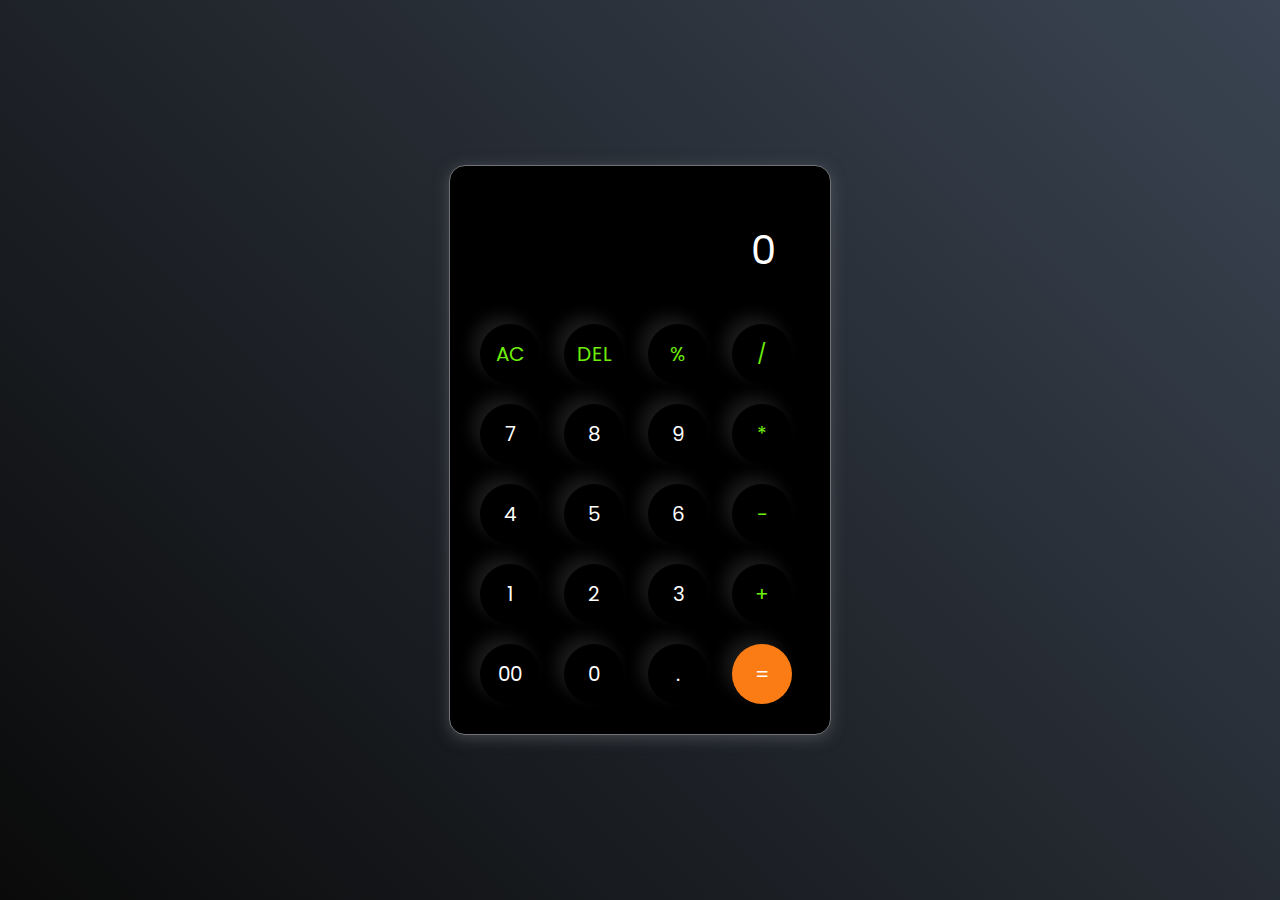
<file: Calculator/index.html>
<!DOCTYPE html>
<html lang="en">
  <head>
    <meta charset="UTF-8" />
    <meta http-equiv="X-UA-Compatible" content="IE=edge" />
    <meta name="viewport" content="width=device-width, initial-scale=1.0" />
    <link rel="stylesheet" href="style.css" />
    <link rel="stylesheet" href="https://fonts.googleapis.com/css2?family=Poppins:wght@500&display=swap">
    <title>Calculator</title>
  </head>
  <body>
    <div class="container">
      <div class="calculator">
        <input type="text" id="inputBox" placeholder="0" readonly/>
        <div>
          <button class="button operator">AC</button>
          <button class="button operator">DEL</button>
          <button class="button operator">%</button>
          <button class="button operator">/</button>
        </div>
        <div>
          <button class="button">7</button>
          <button class="button">8</button>
          <button class="button">9</button>
          <button class="button operator">*</button>
        </div>
        <div>
          <button class="button">4</button>
          <button class="button">5</button>
          <button class="button">6</button>
          <button class="button operator">-</button>
        </div>
        <div>
          <button class="button">1</button>
          <button class="button">2</button>
          <button class="button">3</button>
          <button class="button operator">+</button>
        </div>

        <div>
          <button class="button">00</button>
          <button class="button">0</button>
          <button class="button">.</button>
          <button class="button equalBtn">=</button>
        </div>
      </div>
    </div>

    <script src="app.js"></script>
  </body>
</html>
</file>
<file: Calculator/style.css>
*{
    margin: 0;
    padding: 0;
    box-sizing: border-box;
    font-family: 'Poppins', sans-serif;
}

body{
    width: 100%;
    height: 100vh;
    display: flex;
    justify-content: center;
    align-items: center;
    background: linear-gradient(45deg, #0a0a0a, #3a4452);
}

.calculator{
    border: 1px solid #717377;  
    padding: 20px;
    border-radius: 16px;
    background: black;
    box-shadow: 0px 3px 15px rgba(113, 115, 119, 0.5);

}

input{
    width: 320px;
    border: none;
    padding: 24px;
    margin: 10px;
    background: transparent;
    box-shadow: 0px 3px 15px rgbs(84, 84, 84, 0.1);
    font-size: 40px;
    text-align: right;
    cursor: pointer;
    color: #ffffff;
}

input::placeholder{
    color: #ffffff;
}

button{
    border: none;
    width: 60px;
    height: 60px;
    margin: 10px;
    border-radius: 50%;
    background: transparent;
    color: #ffffff;
    font-size: 20px;
    box-shadow: -8px -8px 15px rgba(255, 255, 255, 0.1);
    cursor: pointer;
}

.equalBtn{
    background-color: #fb7c14;
}

.operator{
    color: #6dee0a;
}
</file>
